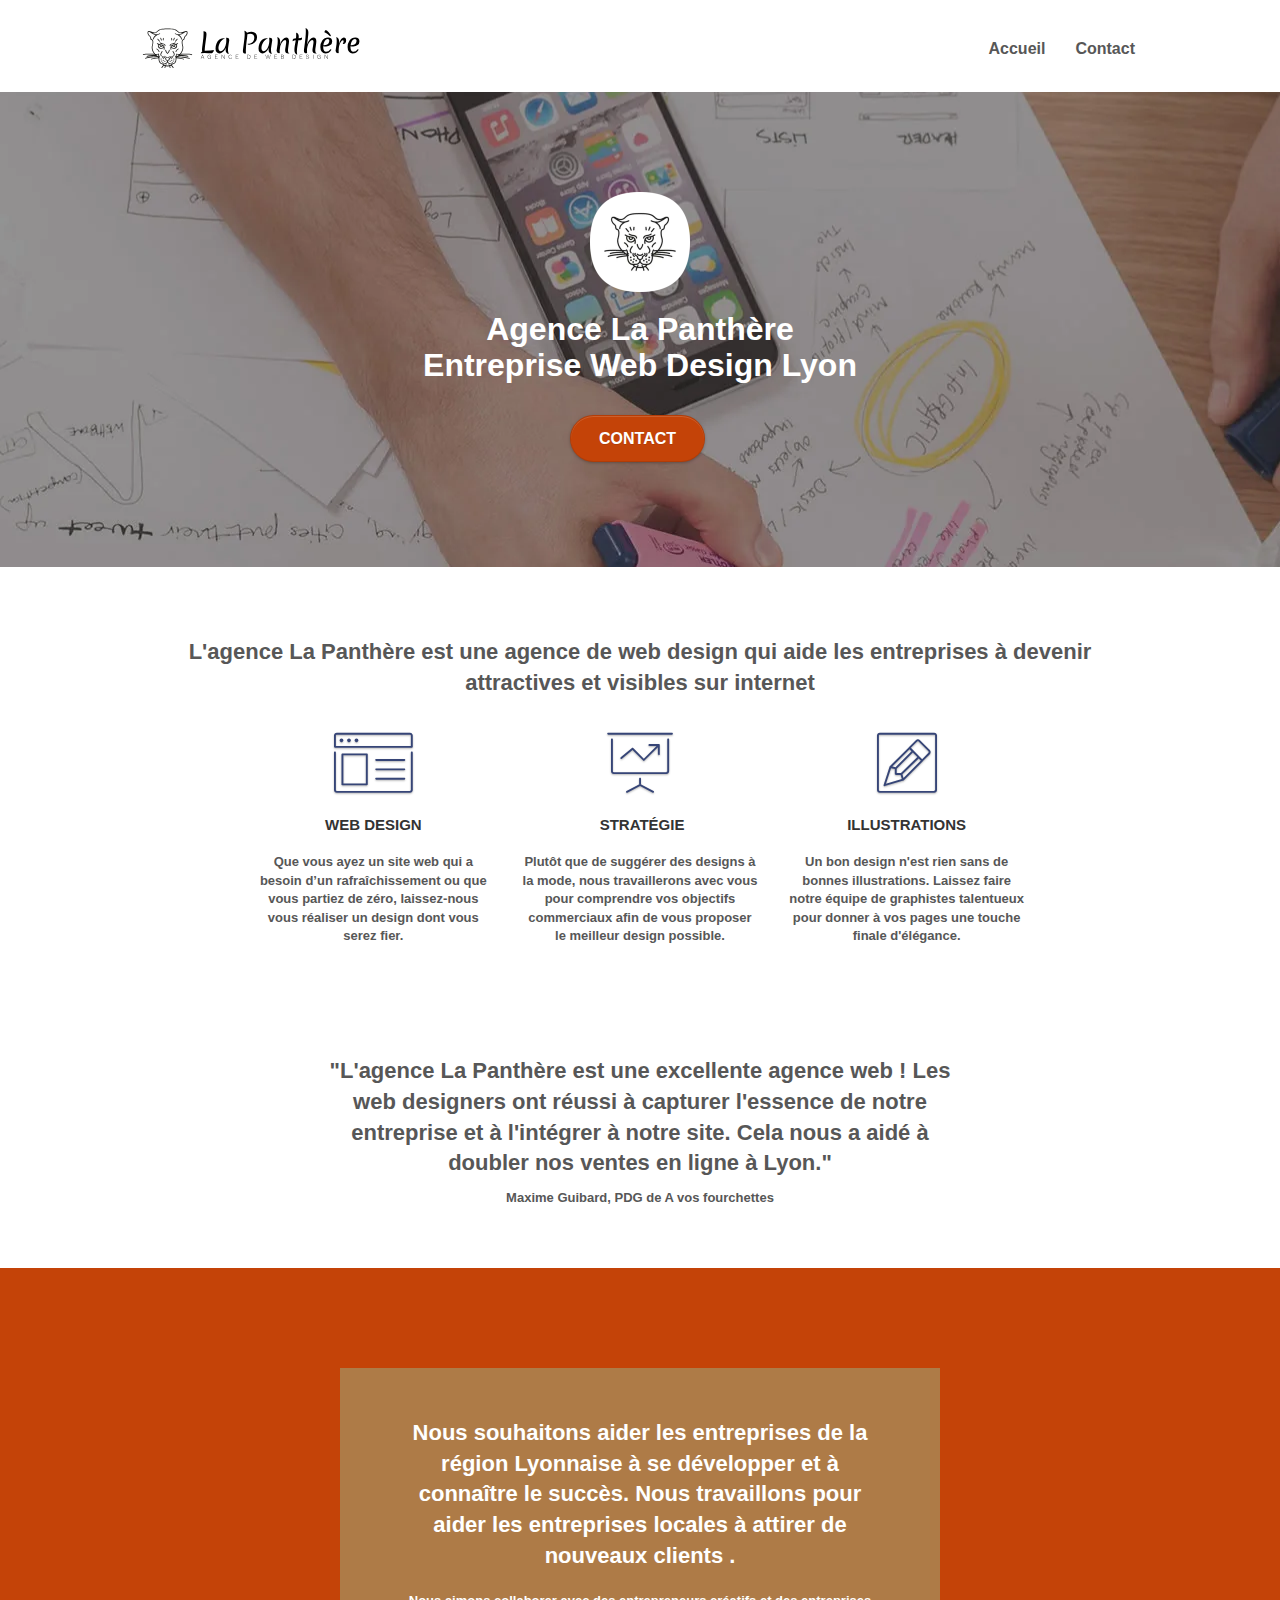
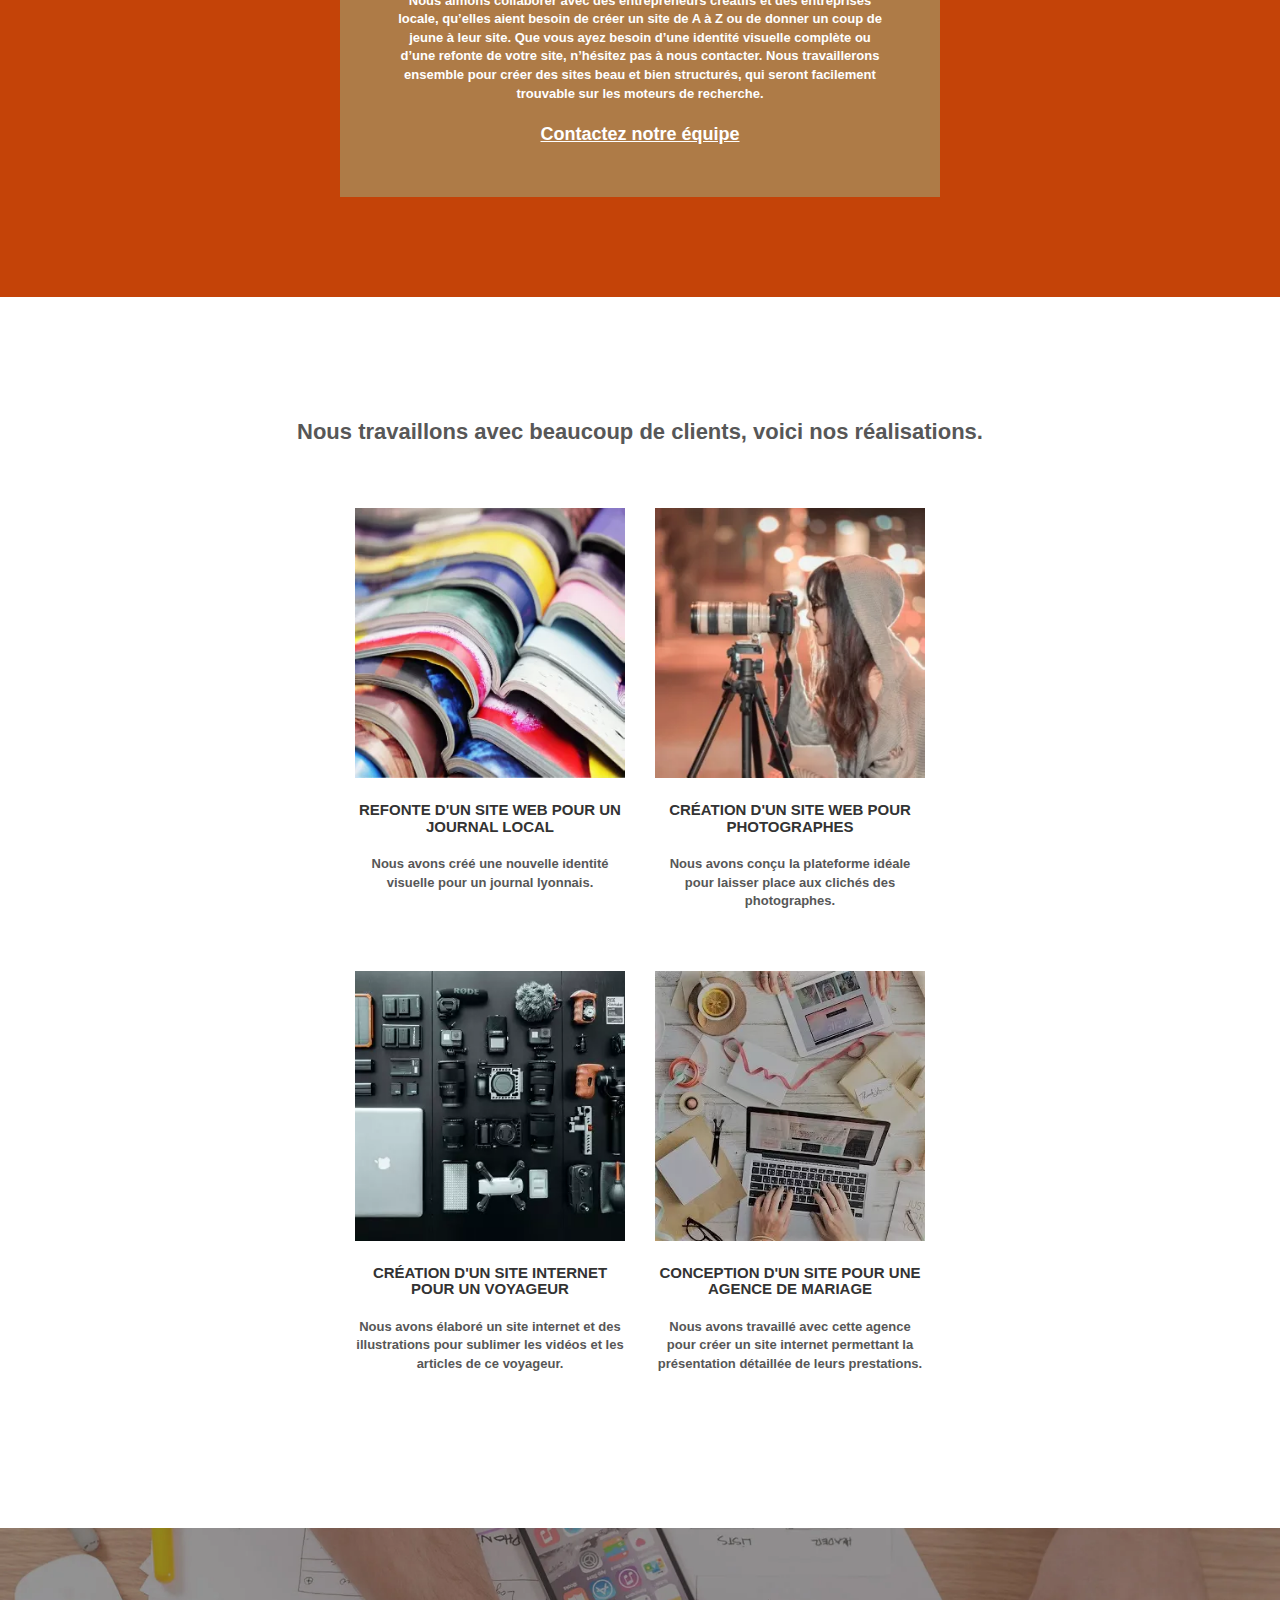
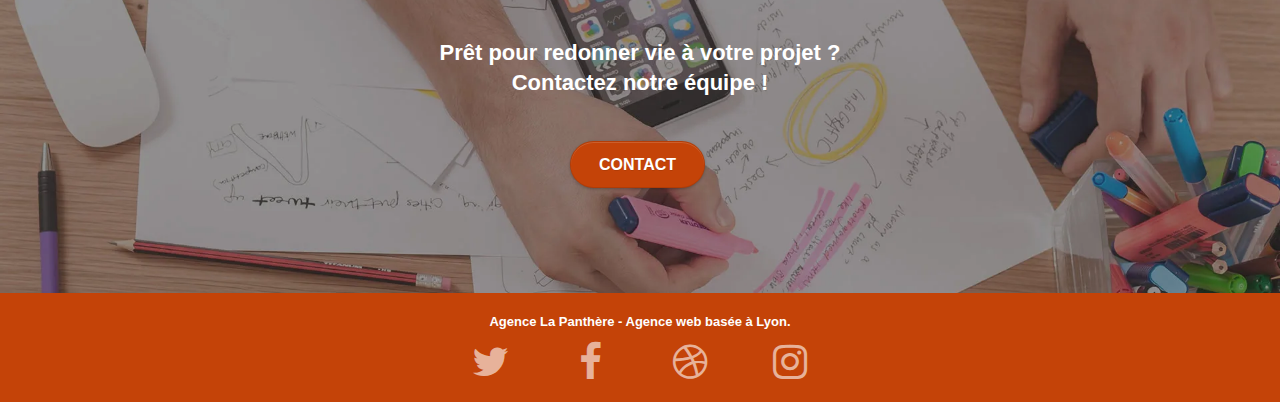
<file: index.html>
<!doctype html>
<html lang="fr">
<head>
    <meta charset="utf-8">
	<meta name="viewport" content="width=device-width, initial-scale=1.0, viewport-fit=cover">
	<title>La Panthère - Entreprise Web design Lyon</title>
	<meta name="description" content="La Panthère est une entreprise spécialisée en Web design à Lyon. Notre agence à Lyon vous accompagne dans vos projets de création ou rafraichissement de sites web. Faites vous accompagner dès maintenant par notre équipe pour votre stratégie de création graphique de site web, 100% optimisé Mobile, responsive + UX + UI..." />	

	<link rel="stylesheet" type="text/css" href="./css/bootstrap.min.css">
	<link rel="stylesheet" type="text/css" href="style.min.css">
	<link rel="stylesheet" type="text/css" href="./css/font-awesome.min.css">
	<link rel="stylesheet" type="text/css" href="./css/et-line.min.css">
	<link rel="shortcut icon" type="image/webp" href="./fav.webp">
	
	<script src="./js/jquery-2.1.0.min.js" defer></script>
	<script src="./js/bootstrap.min.js" defer></script>
	<script src="./js/blocs.min.js" defer></script>
	<script src="./js/jquery.touchSwipe.min.js" defer></script>
	<script src="./js/gmaps.min.js" defer></script>
	<!-- lien google analytics -->	
</head>
<body>

<header>
<!-- bloc-0 -->
<div class="bloc bgc-white l-bloc " id="bloc-0">
	<div class="container bloc-sm">

		<nav class="navbar row">
			<div class="navbar-header">
			
				<a class="navbar-brand" href="index.min.html"><img src="img/agence-la-panthere-monochrome.svg" alt="Entreprise Web Design Lyon Agence La Panthère" height="40" width="220"></a>
				
				<button id="nav-toggle" type="button" class="ui-navbar-toggle navbar-toggle" data-toggle="collapse" data-target=".navbar-1">
					<span class="sr-only">Toggle navigation</span><span class="icon-bar"></span><span class="icon-bar"></span><span class="icon-bar"></span>
				</button>
			</div>
			<div class="collapse navbar-collapse navbar-1 special-dropdown-nav">
				<ul class="site-navigation nav navbar-nav">
					<li>
						<a href="index.min.html">Accueil</a>
					</li>
					<li>
					</li>
					<li>
						<a href="contact.min.html">Contact</a>
					</li>
				</ul>
			</div>
		</nav>
	</div>
</div>
<!-- bloc-0 END -->
</header>

<main>
<!-- bloc-1-presentation -->
<div class="bloc bgc-dark-slate-blue bg-banniere d-bloc bg-t-edge bloc-bg-texture texture-paper b-parallax" id="bloc-1-hero">
	<div class="container bloc-lg">
		<div class="row tight-width-whitespace">
			<div class="col-sm-12">
				<img src="./img/Logo-Agence-La-Panthere.webp" class="center-block image-resize-mode" height="100" width="100" alt="Logo Agence La Panthère Web Design Lyon">
				
				<h1 class="text-center hero-bloc-text tc-white ">
					Agence La Panthère <br>
					Entreprise Web Design Lyon
				</h1>
				<div class="text-center">
					<a href="contact.min.html" class="btn btn-lg btn-clean btn-rd cta-hero btn-atomic-tangerine" id="cta-hero">Contact</a>
				</div>
			</div>
		</div>
	</div>
</div>
<!-- bloc-1-presentation END -->

<!-- bloc-2-services -->
<div class="bloc bgc-white l-bloc" id="bloc-2-services">
	<div class="container bloc-md">
		<div class="row">
			<div class="col-sm-12 text-center">
				<h2>L'agence La Panthère est une agence de web design qui aide les entreprises à devenir attractives et visibles sur internet</h2>
			</div>
		</div>
		<div class="row voffset-lg med-width-whitespace">
			<div class="col-sm-4">
				<div class="text-center">
					<span class="et-icon-browser sm-shadow icon-dark-slate-blue icons icon-lg"></span>
				</div>
				<h3 class="mg-md text-center">
					Web design
				</h3>
				<p class="text-center ">
					Que vous ayez un site web qui a besoin d&rsquo;un rafraîchissement ou que vous partiez de zéro, laissez-nous vous réaliser un design dont vous serez fier.
				</p>
			</div>
			<div class="col-sm-4">
				<div class="text-center">
					<span class="et-icon-presentation sm-shadow icon-dark-slate-blue icons icon-lg"></span>
				</div>
				<h3 class="mg-md text-center">
					&nbsp;Stratégie
				</h3>
				<p class="text-center ">
					Plutôt que de suggérer des designs à la mode, nous travaillerons avec vous pour comprendre vos objectifs commerciaux afin de vous proposer le meilleur design possible.<br>
				</p>
			</div>
			<div class="col-sm-4">
				<div class="text-center">
					<span class="et-icon-edit sm-shadow icon-dark-slate-blue icons icon-lg"></span>
				</div>
				<h3 class="mg-md text-center">
					Illustrations
				</h3>
				<p class="text-center ">
					Un bon design n'est rien sans de bonnes illustrations. Laissez faire notre équipe de graphistes talentueux pour donner à vos pages une touche finale d'élégance.
				</p>
			</div>
		</div>
		<div class="row voffset-lg voffset">
			<div class="col-xs-12 col-md-8 col-md-offset-2 text-center">
				<h2>"L'agence La Panthère est une excellente agence web ! Les web designers ont réussi à capturer l'essence de notre entreprise et à l'intégrer à notre site. Cela nous a aidé à doubler nos ventes en ligne à Lyon."</h2>
				<p>Maxime Guibard, PDG de A vos fourchettes</p>

			</div>
		</div>
	</div>
</div>
<!-- bloc-2-services END -->

<!-- bloc-3-what-i-do -->
<div class="bloc tc-white bgc-atomic-tangerine bg-presentation d-bloc bloc-bg-texture texture-paper b-parallax" id="bloc-3-what-i-do">
	<div class="container bloc-lg">
		<div class="row tight-width-whitespace black-background">
			<div class="col-sm-12">
				<h2 class="mg-md text-center tc-white">
					Nous souhaitons aider les entreprises de la région Lyonnaise à se développer et à connaître le succès. Nous travaillons pour aider les entreprises locales à attirer de nouveaux clients .<br>
				</h2>
				<p class="text-center white">
					Nous aimons collaborer avec des entrepreneurs créatifs et des entreprises locale, qu’elles aient besoin de créer un site de A à Z ou de donner un coup de jeune à leur site. Que vous ayez besoin d’une identité visuelle complète ou d’une refonte de votre site, n’hésitez pas à nous contacter. Nous travaillerons ensemble pour créer des sites beau et bien structurés, qui seront facilement trouvable sur les moteurs de recherche. <br><br><a class="ltc-white bold-link" href="contact.min.html">Contactez notre équipe</a><br>
				</p>
			</div>
		</div>
	</div>
</div>
<!-- bloc-3-what-i-do END -->

<!-- bloc-4-portfolio -->
<div class="bloc bgc-white bg-repeat l-bloc" id="bloc-4-portfolio">
	<div class="container bloc-lg">
		<div class="row">
			<div class="col-sm-12 text-center">
				<h2>Nous travaillons avec beaucoup de clients, voici nos réalisations.</h2>
			</div>
		</div>
		<div class="row tight-width-whitespace portfolio-row">
			<div class="col-sm-6">
				<a href="#" data-lightbox="img\Magazines-superposes.webp" data-gallery-id="gallery-1" data-caption="Refonte d'un site web pour un journal local" data-frame="snapshot-lb"><img src="./img/Magazines-superposes.webp" width="320" height="320" alt="Neuf magazines de couleurs vives superposés les uns sur les autres" class="img-responsive portfolio-thumb responsive-center"></a>
				<h3 class="mg-md text-center">
					Refonte d'un site web pour un journal local
				</h3>
				<p class="text-center">
					Nous avons créé une nouvelle identité visuelle pour un journal lyonnais.
				</p>
			</div>
			<div class="col-sm-6">
				<a href="#" data-lightbox="img\Femme-photographe.webp" data-gallery-id="gallery-1" data-caption="Création d'un site web pour photographes" data-frame="snapshot-lb"><img src="./img/Femme-photographe.webp" width="320" height="320" alt="Femme photographe prenant un cliché" class="img-responsive portfolio-thumb responsive-center"></a>
				<h3 class="mg-md text-center">
					Création d'un site web pour photographes
				</h3>
				<p class="text-center">
					Nous avons conçu la plateforme idéale pour laisser place aux clichés des photographes.
				</p>
			</div>
		</div>
		<div class="row tight-width-whitespace portfolio-row">
			<div class="col-sm-6">
				<a href="#" data-lightbox="img\Materiel-photographie.webp" data-gallery-id="gallery-1" data-caption="Création d'un site internet pour un voyageur" data-frame="snapshot-lb"><img src="./img/Materiel-photographie.webp" alt="Large éventail de matériel de photographie sur une table + Macbook pour montage photo" width="320" height="320" class="img-responsive portfolio-thumb responsive-center"></a>
				<h3 class="mg-md text-center">
					Création d'un site internet pour un voyageur
				</h3>
				<p class="text-center">
					Nous avons élaboré un site internet et des illustrations pour sublimer les vidéos et les articles de ce voyageur.
				</p>
			</div>
			<div class="col-sm-6">
				<a href="#" data-lightbox="img\Webdesign-Macbook.webp" data-gallery-id="gallery-1" data-caption="Conception d'un site pour une agence de mariage" data-frame="snapshot-lb"><img src="./img/Webdesign-Macbook.webp" width="320" height="320" alt="Travail de montage web design sur Macbook et tablette" class="img-responsive portfolio-thumb responsive-center"></a>
				<h3 class="mg-md text-center">
					Conception d'un site pour une agence de mariage
				</h3>
				<p class="text-center">
					Nous avons travaillé avec cette agence pour créer un site internet permettant la présentation détaillée de leurs prestations.
				</p>
			</div>
		</div>
	</div>
</div>
<!-- bloc-4-portfolio END -->

<!-- bloc-5-cta -->
<div class="bloc bgc-dark-slate-blue bg-banniere d-bloc bloc-bg-texture texture-paper" id="bloc-5-cta">
	<div class="container bloc-lg">
		<div class="row">
			<h2 class="mg-md text-center tc-white">
				Prêt pour redonner vie à votre projet ?<br>Contactez notre équipe !
			</h2>
			<div class="col-sm-12 text-center">
				<a href="contact.min.html" class="btn btn-atomic-tangerine btn-clean btn-rd btn-lg cta-hero">Contact</a>
			</div>
		</div>
	</div>
</div>
<!-- bloc-5-cta END -->
</main>

<footer>
	<!-- Footer - bloc-8 -->
	<div class="bloc bgc-atomic-tangerine d-bloc" id="bloc-8">
		<div class="container bloc-sm">
			<div class="row">
				<div class="col-sm-12">
					<p class="text-center white">
						Agence La Panthère - Agence web basée à Lyon.<br>
					</p>
					<div class="row row-no-gutters social">
						<div class="col-sm-3">
							<div class="text-center">
								<a class="social" href="https://www.twitter.com" aria-label="Twitter lien"><span class="fa fa-twitter icon-md"></span></a>
							</div>
						</div>
						<div class="col-sm-3">
							<div class="text-center">
								<a class="social" href="https://www.facebook.com" aria-label="Facebook lien"><span class="fa fa-facebook icon-md"></span></a>
							</div>
						</div>
						<div class="col-sm-3">
							<div class="text-center">
								<a class="social" href="https://www.dribbble.com" aria-label="Dribbble lien"><span class="fa fa-dribbble icon-md"></span></a>
							</div>
						</div>
						<div class="col-sm-3">
							<div class="text-center">
								<a class="social" href="https://www.instagram.com" aria-label="Instagram lien"><span class="fa fa-instagram icon-md"></span></a>
							</div>
						</div>
					</div>
				</div>
			</div>
		</div>
	</div>
	<!-- Footer - bloc-8 END -->
</footer>

</body>
</html>
</file>
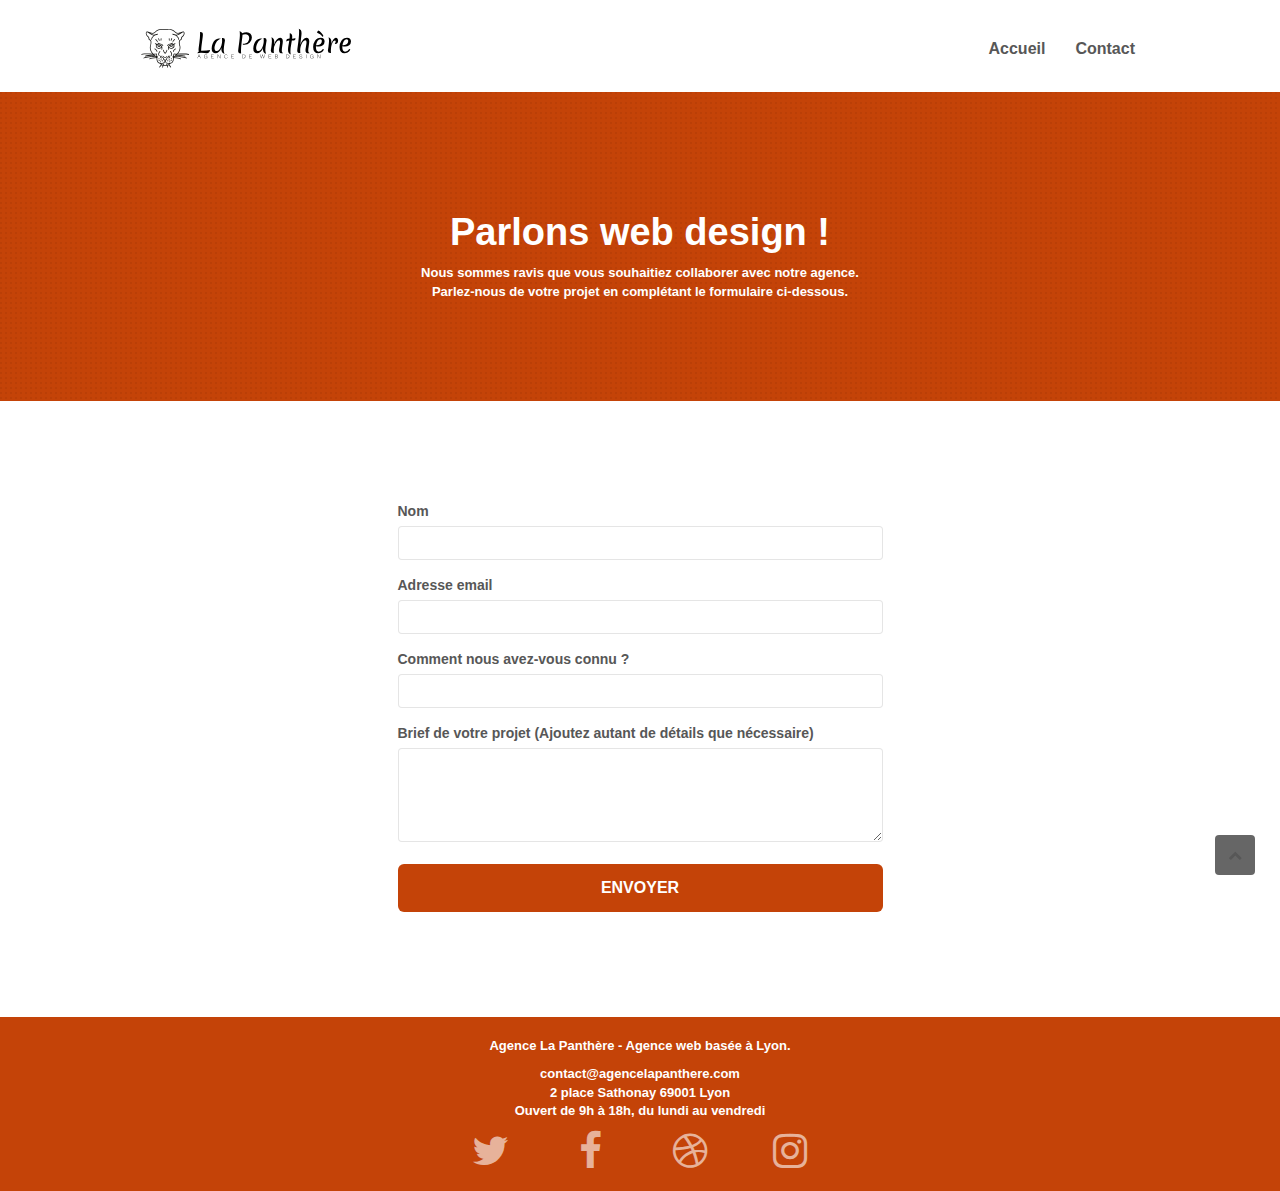
<file: contact.html>
<!doctype html>
<html lang="fr">
	<head>
		<meta charset="utf-8">
		<meta name="viewport" content="width=device-width, initial-scale=1.0, viewport-fit=cover">
		<title>La Panthère - Entreprise Web design Lyon</title>
		<meta name="description" content="La Panthère est une entreprise spécialisée en Web design à Lyon. Notre agence à Lyon vous accompagne dans vos projets de création ou rafraichissement de sites web. Faites vous accompagner dès maintenant par notre équipe pour votre stratégie de création graphique de site web, 100% optimisé Mobile, responsive + UX + UI..." />	
	
		<link rel="stylesheet" type="text/css" href="./css/bootstrap.min.css">
		<link rel="stylesheet" type="text/css" href="style.min.css">
		<link rel="stylesheet" type="text/css" href="./css/font-awesome.min.css">
		<link rel="stylesheet" type="text/css" href="./css/et-line.min.css">
		<link rel="shortcut icon" type="image/webp" href="./fav.webp">
		
		<script src="./js/jquery-2.1.0.min.js" defer></script>
		<script src="./js/bootstrap.min.js" defer></script>
		<script src="./js/blocs.min.js" defer></script>
		<script src="./js/jquery.touchSwipe.min.js" defer></script>
		<script src="./js/gmaps.min.js" defer></script>
		<!-- lien google analytics -->	
	</head>
<body>
<header>

<!-- bloc-0 -->
<div class="bloc bgc-white l-bloc " id="bloc-0">
	<div class="container bloc-sm">
		<nav class="navbar row">
			<div class="navbar-header">
				<a class="navbar-brand" href="index.min.html"><img src="img/agence-la-panthere-monochrome.svg" alt="Agence Web design La Panthère Lyon Logo" height="40" width="210" /></a>
				<button id="nav-toggle" type="button" class="ui-navbar-toggle navbar-toggle" data-toggle="collapse" data-target=".navbar-1">
					<span class="sr-only">Toggle navigation</span><span class="icon-bar"></span><span class="icon-bar"></span><span class="icon-bar"></span>
				</button>
			</div>
			<div class="collapse navbar-collapse navbar-1 special-dropdown-nav">
				<ul class="site-navigation nav navbar-nav">
					<li>
						<a href="index.min.html">Accueil</a>
					</li>
					<li>
					</li>
					<li>
						<a href="contact.min.html">Contact</a>
					</li>
				</ul>
			</div>
		</nav>
	</div>
</div>
<!-- bloc-0 END -->
</header>

<main>
<!-- bloc-6 -->
<div class="bloc bg-dots-bg bg-repeat bgc-atomic-tangerine d-bloc bloc-bg-texture texture-paper" id="bloc-6">
	<div class="container bloc-lg">
		<div class="row">
			<div class="col-sm-12">
				<h1 class="text-center hero-bloc-text tc-white">
					Parlons web design !
				</h1>
				<p class="text-center mg-lg tc-white tight-width-whitespace">
					Nous sommes ravis que vous souhaitiez collaborer avec notre agence.<br>
					Parlez-nous de votre projet en complétant le formulaire ci-dessous.
				</p>
			</div>
		</div>
	</div>
</div>
<!-- bloc-6 END -->

<!-- bloc-7 -->
<div class="bloc bgc-white l-bloc" id="bloc-7">
	<div class="container bloc-lg">
		<div class="row form-contact">
			<div class="col-sm-6">
				<form id="form_1">
					<div class="form-group">
						<label for="name">Nom</label>
						<input id="name" class="form-control" type="text" required>
					</div>
					<div class="form-group">
						<label for="email">Adresse email</label>
						<input id="email" class="form-control" type="email" required>
					</div>
					<div class="form-group">
						<label for="input_504">Comment nous avez-vous connu ?</label>
						<input id="input_504" class="form-control" type="text" required>
					</div>
					<div class="form-group">
						<label for="message">Brief de votre projet (Ajoutez autant de détails que nécessaire)<br>
						</label><textarea id="message" class="form-control" rows="4" cols="50" required></textarea>
					</div> 
					<button class="bloc-button btn btn-lg btn-block cta-hero btn-atomic-tangerine" type="submit">
						Envoyer
					</button>
				</form>
			</div>
			
		</div>
	</div>
</div>
<!-- bloc-7 END -->

<!-- ScrollToTop Button -->
<a class="bloc-button btn btn-d scrollToTop" onclick="scrollToTarget('1')"><span class="fa fa-chevron-up"></span></a>
<!-- ScrollToTop Button END-->
</main>

<footer>
	<!-- Footer - bloc-8 -->
	<div class="bloc bgc-atomic-tangerine d-bloc" id="bloc-8">
		<div class="container bloc-sm">
			<div class="row">
				<div class="col-sm-12">
					<p class="text-center white">
						Agence La Panthère - Agence web basée à Lyon.<br>
					</p>

					<p class="text-center white"> 
						contact@agencelapanthere.com<br>2 place Sathonay 69001 Lyon<br>Ouvert de 9h à 18h, du lundi au vendredi<br>
					</p>
					
					<div class="row row-no-gutters social">
						<div class="col-sm-3">
							<div class="text-center">
								<a class="social" href="https://www.twitter.com" aria-label="Twitter lien"><span class="fa fa-twitter icon-md"></span></a>
							</div>
						</div>
						<div class="col-sm-3">
							<div class="text-center">
								<a class="social" href="https://www.facebook.com" aria-label="Facebook lien"><span class="fa fa-facebook icon-md"></span></a>
							</div>
						</div>
						<div class="col-sm-3">
							<div class="text-center">
								<a class="social" href="https://www.dribbble.com" aria-label="Dribbble lien"><span class="fa fa-dribbble icon-md"></span></a>
							</div>
						</div>
						<div class="col-sm-3">
							<div class="text-center">
								<a class="social" href="https://www.instagram.com" aria-label="Instagram lien"><span class="fa fa-instagram icon-md"></span></a>
							</div>
						</div>
					</div>
				</div>
			</div>
		</div>
	</div>
	<!-- Footer - bloc-8 END -->
</footer>  

</body>
</html>
</file>
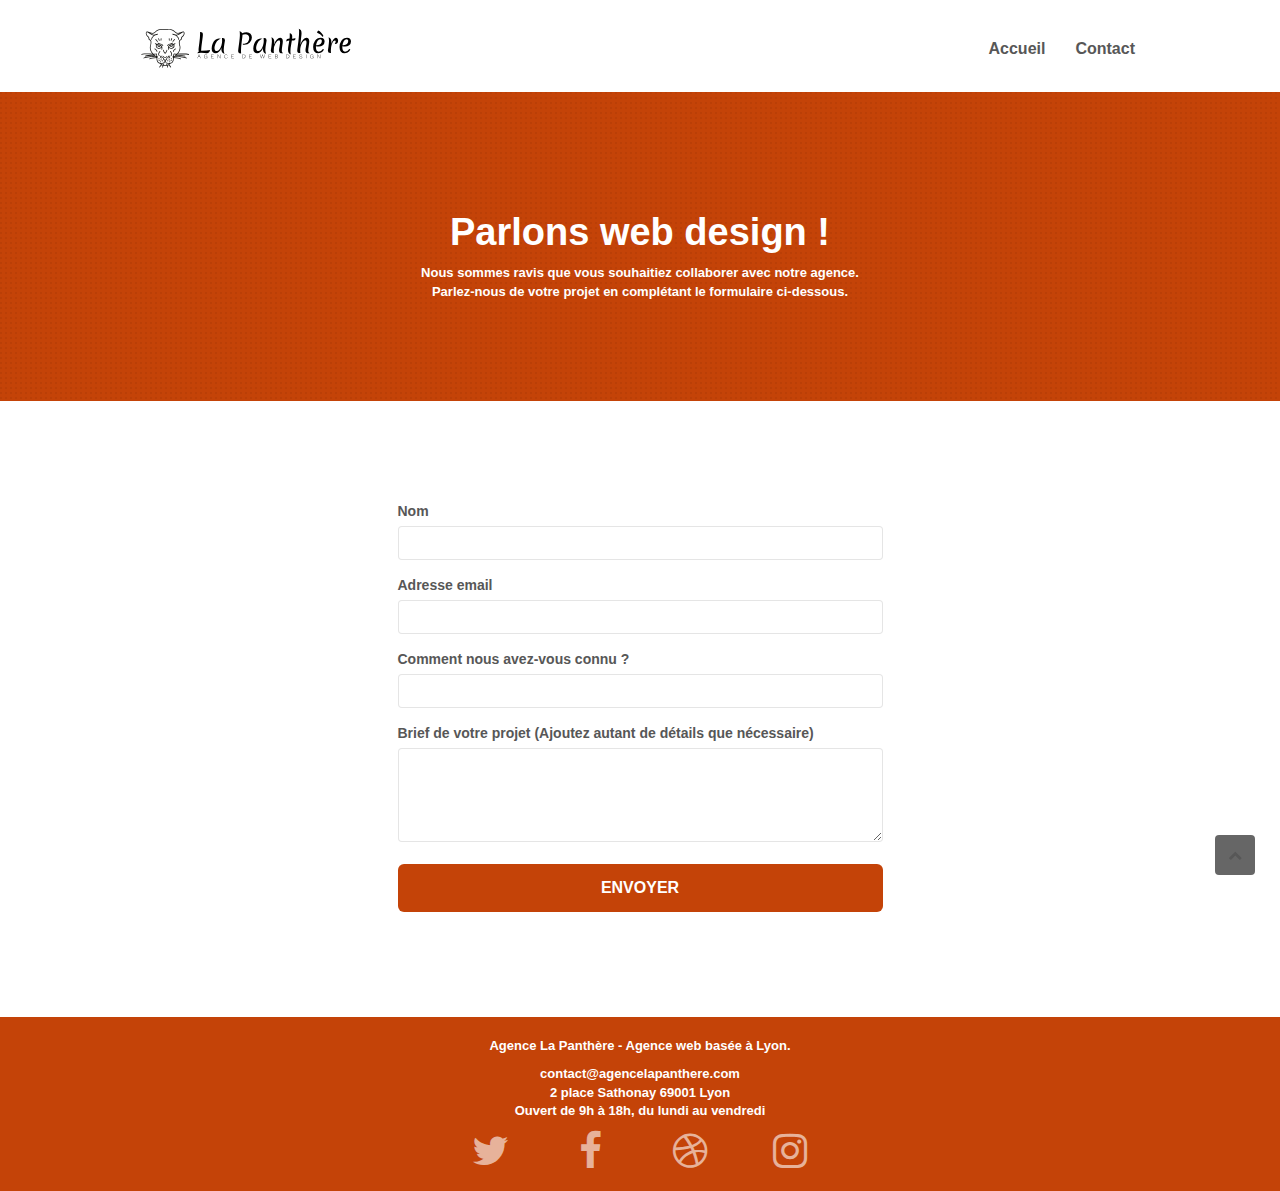
<file: contact.min.html>
<!doctype html><html lang="fr"><head><meta charset="utf-8"><meta name="viewport" content="width=device-width,initial-scale=1,viewport-fit=cover"><title>La Panthère - Entreprise Web design Lyon</title><meta name="description" content="La Panthère est une entreprise spécialisée en Web design à Lyon. Notre agence à Lyon vous accompagne dans vos projets de création ou rafraichissement de sites web. Faites vous accompagner dès maintenant par notre équipe pour votre stratégie de création graphique de site web, 100% optimisé Mobile, responsive + UX + UI..."><link rel="stylesheet" type="text/css" href="./css/bootstrap.min.css"><link rel="stylesheet" type="text/css" href="style.min.css"><link rel="stylesheet" type="text/css" href="./css/font-awesome.min.css"><link rel="stylesheet" type="text/css" href="./css/et-line.min.css"><link rel="shortcut icon" type="image/webp" href="./fav.webp"><script src="./js/jquery-2.1.0.min.js" defer></script><script src="./js/bootstrap.min.js" defer></script><script src="./js/blocs.min.js" defer></script><script src="./js/jquery.touchSwipe.min.js" defer></script><script src="./js/gmaps.min.js" defer></script><!-- lien google analytics --></head><body><header><!-- bloc-0 --><div class="bloc bgc-white l-bloc" id="bloc-0"><div class="container bloc-sm"><nav class="navbar row"><div class="navbar-header"><a class="navbar-brand" href="index.min.html"><img src="img/agence-la-panthere-monochrome.svg" alt="Agence Web design La Panthère Lyon Logo" height="40" width="210"></a><button id="nav-toggle" type="button" class="ui-navbar-toggle navbar-toggle" data-toggle="collapse" data-target=".navbar-1"><span class="sr-only">Toggle navigation</span><span class="icon-bar"></span><span class="icon-bar"></span><span class="icon-bar"></span></button></div><div class="collapse navbar-collapse navbar-1 special-dropdown-nav"><ul class="site-navigation nav navbar-nav"><li><a href="index.min.html">Accueil</a></li><li></li><li><a href="contact.min.html">Contact</a></li></ul></div></nav></div></div><!-- bloc-0 END --></header><main><!-- bloc-6 --><div class="bloc bg-dots-bg bg-repeat bgc-atomic-tangerine d-bloc bloc-bg-texture texture-paper" id="bloc-6"><div class="container bloc-lg"><div class="row"><div class="col-sm-12"><h1 class="text-center hero-bloc-text tc-white">Parlons web design !</h1><p class="text-center mg-lg tc-white tight-width-whitespace">Nous sommes ravis que vous souhaitiez collaborer avec notre agence.<br>Parlez-nous de votre projet en complétant le formulaire ci-dessous.</p></div></div></div></div><!-- bloc-6 END --><!-- bloc-7 --><div class="bloc bgc-white l-bloc" id="bloc-7"><div class="container bloc-lg"><div class="row form-contact"><div class="col-sm-6"><form id="form_1"><div class="form-group"><label for="name">Nom</label> <input id="name" class="form-control" type="text" required></div><div class="form-group"><label for="email">Adresse email</label> <input id="email" class="form-control" type="email" required></div><div class="form-group"><label for="input_504">Comment nous avez-vous connu ?</label> <input id="input_504" class="form-control" type="text" required></div><div class="form-group"><label for="message">Brief de votre projet (Ajoutez autant de détails que nécessaire)<br></label><textarea id="message" class="form-control" rows="4" cols="50" required></textarea></div><button class="bloc-button btn btn-lg btn-block cta-hero btn-atomic-tangerine" type="submit">Envoyer</button></form></div></div></div></div><!-- bloc-7 END --><!-- ScrollToTop Button --> <a class="bloc-button btn btn-d scrollToTop" onclick="scrollToTarget(&#34;1&#34;)"><span class="fa fa-chevron-up"></span></a><!-- ScrollToTop Button END--></main><footer><!-- Footer - bloc-8 --><div class="bloc bgc-atomic-tangerine d-bloc" id="bloc-8"><div class="container bloc-sm"><div class="row"><div class="col-sm-12"><p class="text-center white">Agence La Panthère - Agence web basée à Lyon.<br></p><p class="text-center white">contact@agencelapanthere.com<br>2 place Sathonay 69001 Lyon<br>Ouvert de 9h à 18h, du lundi au vendredi<br></p><div class="row row-no-gutters social"><div class="col-sm-3"><div class="text-center"><a class="social" href="https://www.twitter.com" aria-label="Twitter lien"><span class="fa fa-twitter icon-md"></span></a></div></div><div class="col-sm-3"><div class="text-center"><a class="social" href="https://www.facebook.com" aria-label="Facebook lien"><span class="fa fa-facebook icon-md"></span></a></div></div><div class="col-sm-3"><div class="text-center"><a class="social" href="https://www.dribbble.com" aria-label="Dribbble lien"><span class="fa fa-dribbble icon-md"></span></a></div></div><div class="col-sm-3"><div class="text-center"><a class="social" href="https://www.instagram.com" aria-label="Instagram lien"><span class="fa fa-instagram icon-md"></span></a></div></div></div></div></div></div></div><!-- Footer - bloc-8 END --></footer></body></html>
</file>
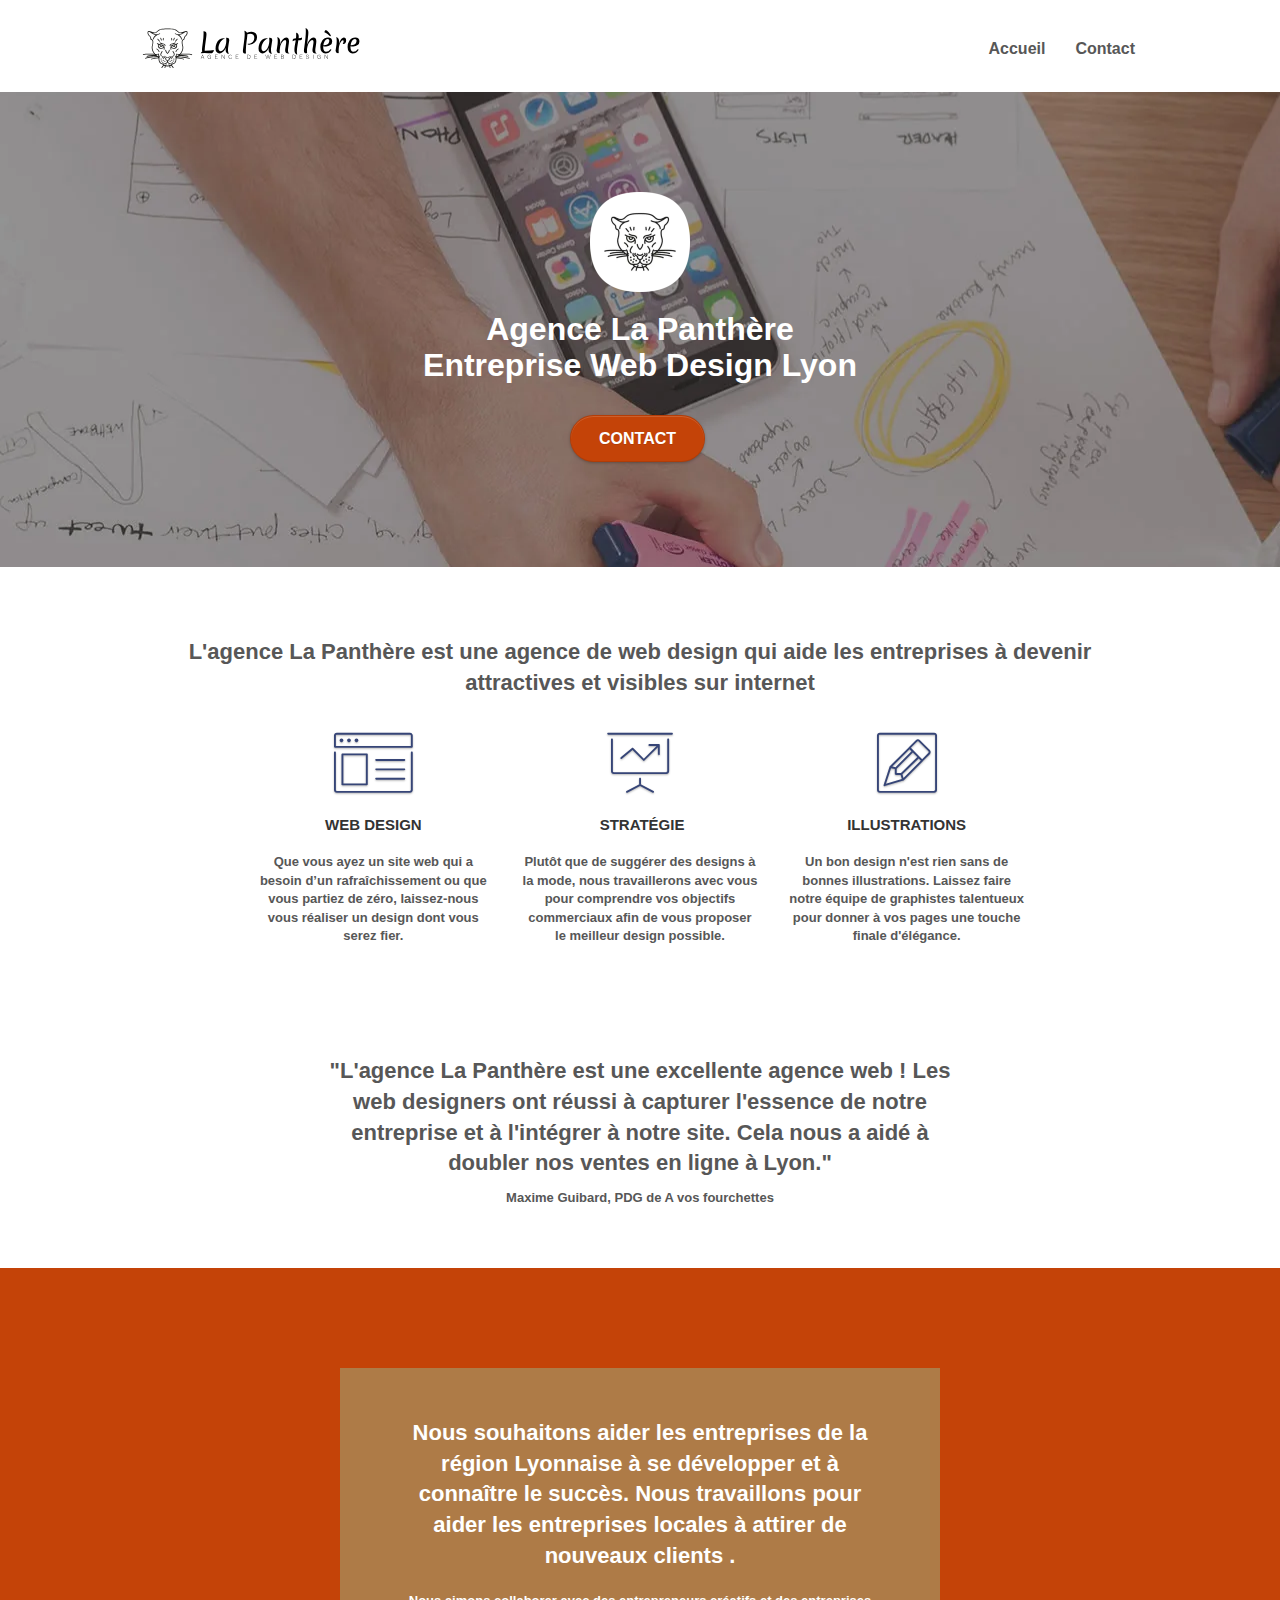
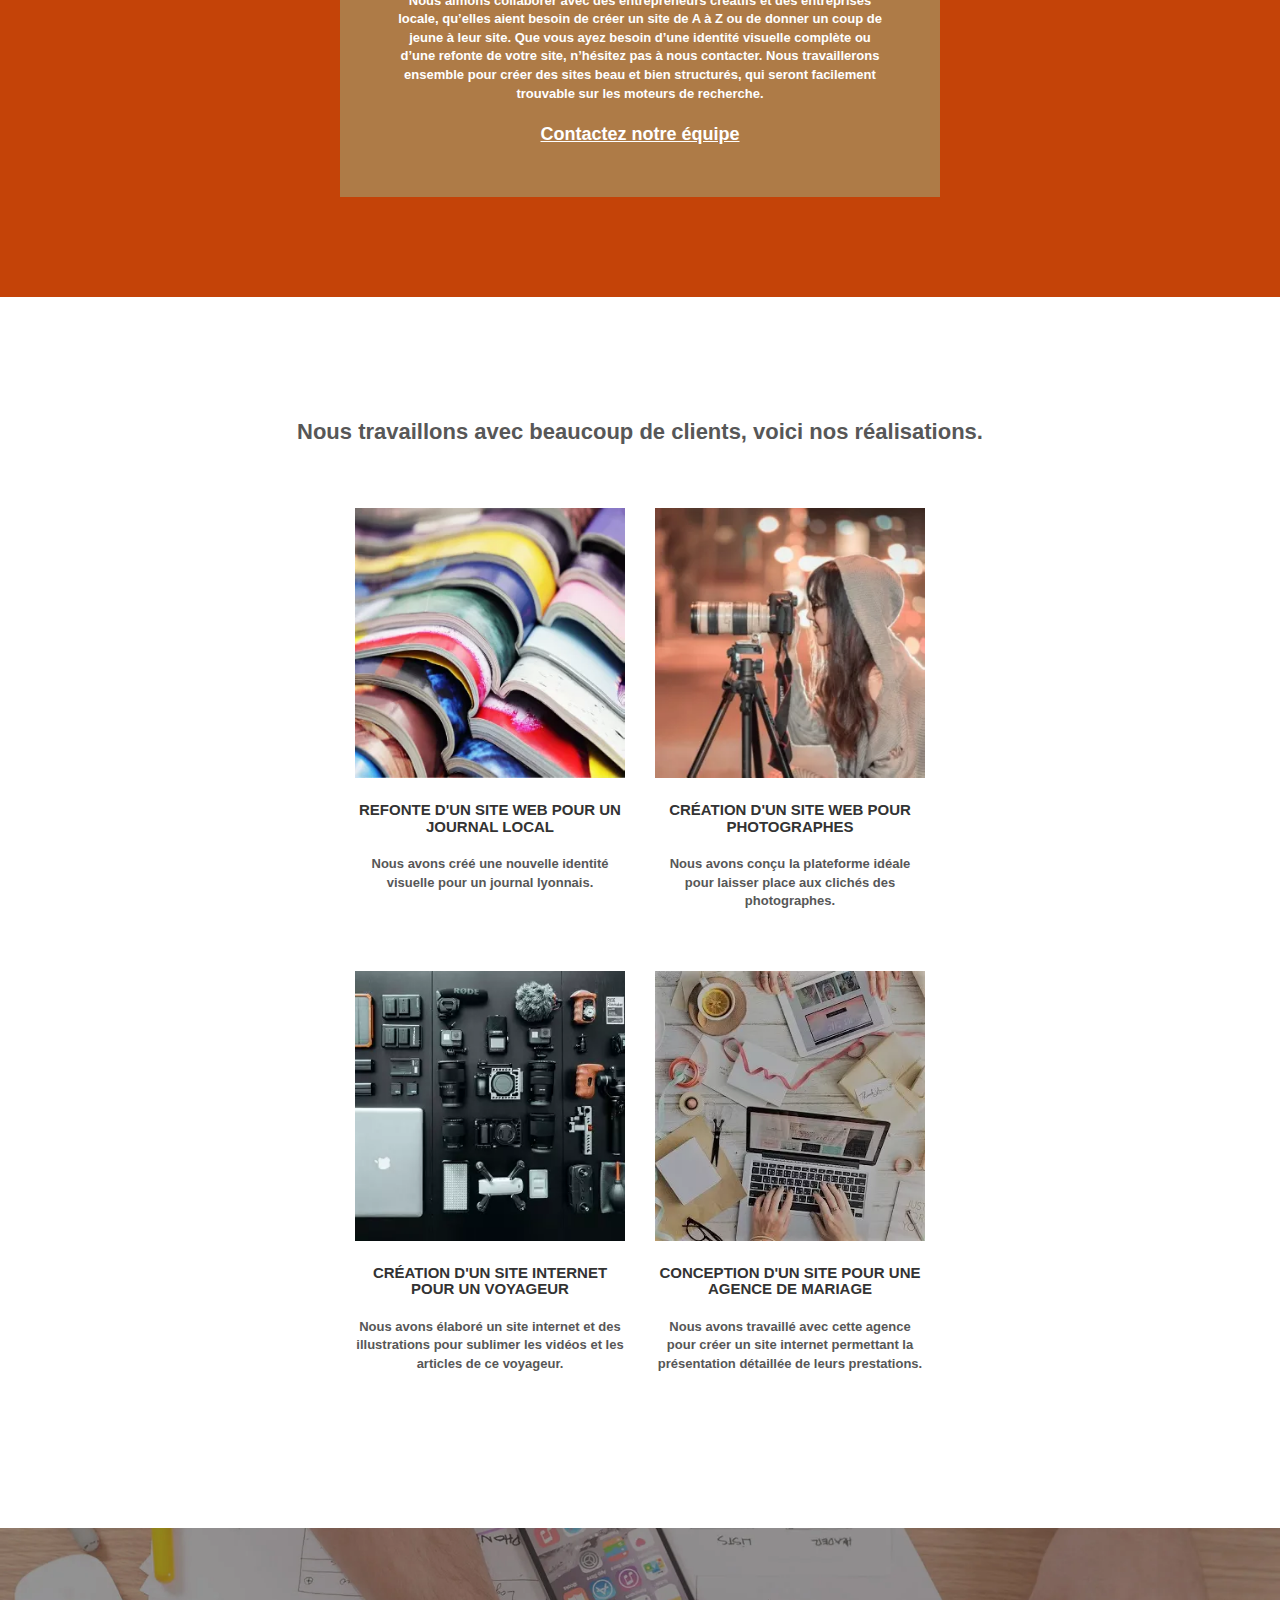
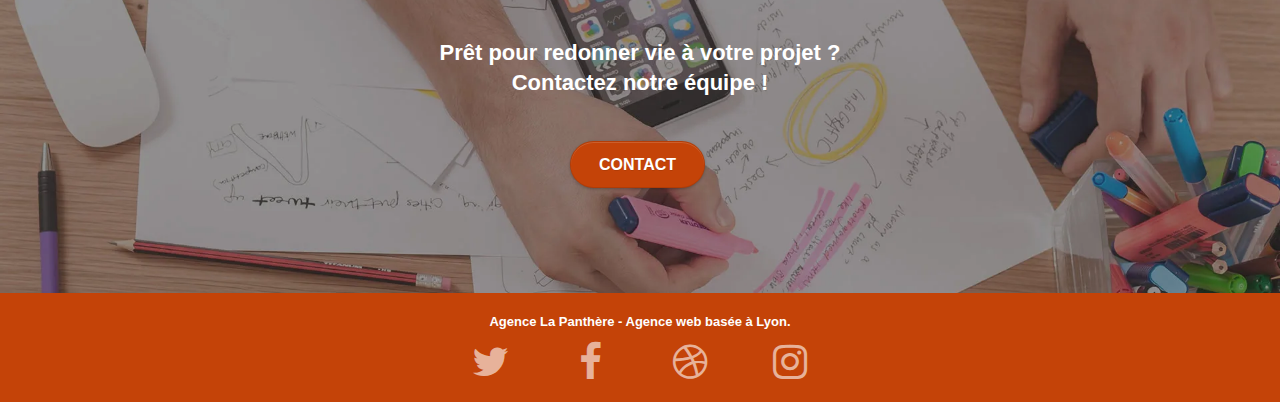
<file: index.min.html>
<!doctype html><html lang="fr"><head><meta charset="utf-8"><meta name="viewport" content="width=device-width,initial-scale=1,viewport-fit=cover"><title>La Panthère - Entreprise Web design Lyon</title><meta name="description" content="La Panthère est une entreprise spécialisée en Web design à Lyon. Notre agence à Lyon vous accompagne dans vos projets de création ou rafraichissement de sites web. Faites vous accompagner dès maintenant par notre équipe pour votre stratégie de création graphique de site web, 100% optimisé Mobile, responsive + UX + UI..."><link rel="stylesheet" type="text/css" href="./css/bootstrap.min.css"><link rel="stylesheet" type="text/css" href="style.min.css"><link rel="stylesheet" type="text/css" href="./css/font-awesome.min.css"><link rel="stylesheet" type="text/css" href="./css/et-line.min.css"><link rel="shortcut icon" type="image/webp" href="./fav.webp"><script src="./js/jquery-2.1.0.min.js" defer></script><script src="./js/bootstrap.min.js" defer></script><script src="./js/blocs.min.js" defer></script><script src="./js/jquery.touchSwipe.min.js" defer></script><script src="./js/gmaps.min.js" defer></script><!-- lien google analytics --></head><body><header><!-- bloc-0 --><div class="bloc bgc-white l-bloc" id="bloc-0"><div class="container bloc-sm"><nav class="navbar row"><div class="navbar-header"><a class="navbar-brand" href="index.min.html"><img src="img/agence-la-panthere-monochrome.svg" alt="Entreprise Web Design Lyon Agence La Panthère" height="40" width="220"></a><button id="nav-toggle" type="button" class="ui-navbar-toggle navbar-toggle" data-toggle="collapse" data-target=".navbar-1"><span class="sr-only">Toggle navigation</span><span class="icon-bar"></span><span class="icon-bar"></span><span class="icon-bar"></span></button></div><div class="collapse navbar-collapse navbar-1 special-dropdown-nav"><ul class="site-navigation nav navbar-nav"><li><a href="index.min.html">Accueil</a></li><li></li><li><a href="contact.min.html">Contact</a></li></ul></div></nav></div></div><!-- bloc-0 END --></header><main><!-- bloc-1-presentation --><div class="bloc bgc-dark-slate-blue bg-banniere d-bloc bg-t-edge bloc-bg-texture texture-paper b-parallax" id="bloc-1-hero"><div class="container bloc-lg"><div class="row tight-width-whitespace"><div class="col-sm-12"><img src="./img/Logo-Agence-La-Panthere.webp" class="center-block image-resize-mode" height="100" width="100" alt="Logo Agence La Panthère Web Design Lyon"><h1 class="text-center hero-bloc-text tc-white">Agence La Panthère<br>Entreprise Web Design Lyon</h1><div class="text-center"><a href="contact.min.html" class="btn btn-lg btn-clean btn-rd cta-hero btn-atomic-tangerine" id="cta-hero">Contact</a></div></div></div></div></div><!-- bloc-1-presentation END --><!-- bloc-2-services --><div class="bloc bgc-white l-bloc" id="bloc-2-services"><div class="container bloc-md"><div class="row"><div class="col-sm-12 text-center"><h2>L'agence La Panthère est une agence de web design qui aide les entreprises à devenir attractives et visibles sur internet</h2></div></div><div class="row voffset-lg med-width-whitespace"><div class="col-sm-4"><div class="text-center"><span class="et-icon-browser sm-shadow icon-dark-slate-blue icons icon-lg"></span></div><h3 class="mg-md text-center">Web design</h3><p class="text-center">Que vous ayez un site web qui a besoin d&rsquo;un rafraîchissement ou que vous partiez de zéro, laissez-nous vous réaliser un design dont vous serez fier.</p></div><div class="col-sm-4"><div class="text-center"><span class="et-icon-presentation sm-shadow icon-dark-slate-blue icons icon-lg"></span></div><h3 class="mg-md text-center">&nbsp;Stratégie</h3><p class="text-center">Plutôt que de suggérer des designs à la mode, nous travaillerons avec vous pour comprendre vos objectifs commerciaux afin de vous proposer le meilleur design possible.<br></p></div><div class="col-sm-4"><div class="text-center"><span class="et-icon-edit sm-shadow icon-dark-slate-blue icons icon-lg"></span></div><h3 class="mg-md text-center">Illustrations</h3><p class="text-center">Un bon design n'est rien sans de bonnes illustrations. Laissez faire notre équipe de graphistes talentueux pour donner à vos pages une touche finale d'élégance.</p></div></div><div class="row voffset-lg voffset"><div class="col-xs-12 col-md-8 col-md-offset-2 text-center"><h2>"L'agence La Panthère est une excellente agence web ! Les web designers ont réussi à capturer l'essence de notre entreprise et à l'intégrer à notre site. Cela nous a aidé à doubler nos ventes en ligne à Lyon."</h2><p>Maxime Guibard, PDG de A vos fourchettes</p></div></div></div></div><!-- bloc-2-services END --><!-- bloc-3-what-i-do --><div class="bloc tc-white bgc-atomic-tangerine bg-presentation d-bloc bloc-bg-texture texture-paper b-parallax" id="bloc-3-what-i-do"><div class="container bloc-lg"><div class="row tight-width-whitespace black-background"><div class="col-sm-12"><h2 class="mg-md text-center tc-white">Nous souhaitons aider les entreprises de la région Lyonnaise à se développer et à connaître le succès. Nous travaillons pour aider les entreprises locales à attirer de nouveaux clients .<br></h2><p class="text-center white">Nous aimons collaborer avec des entrepreneurs créatifs et des entreprises locale, qu’elles aient besoin de créer un site de A à Z ou de donner un coup de jeune à leur site. Que vous ayez besoin d’une identité visuelle complète ou d’une refonte de votre site, n’hésitez pas à nous contacter. Nous travaillerons ensemble pour créer des sites beau et bien structurés, qui seront facilement trouvable sur les moteurs de recherche.<br><br><a class="ltc-white bold-link" href="contact.min.html">Contactez notre équipe</a><br></p></div></div></div></div><!-- bloc-3-what-i-do END --><!-- bloc-4-portfolio --><div class="bloc bgc-white bg-repeat l-bloc" id="bloc-4-portfolio"><div class="container bloc-lg"><div class="row"><div class="col-sm-12 text-center"><h2>Nous travaillons avec beaucoup de clients, voici nos réalisations.</h2></div></div><div class="row tight-width-whitespace portfolio-row"><div class="col-sm-6"><a href="#" data-lightbox="img\Magazines-superposes.webp" data-gallery-id="gallery-1" data-caption="Refonte d'un site web pour un journal local" data-frame="snapshot-lb"><img src="./img/Magazines-superposes.webp" width="320" height="320" alt="Neuf magazines de couleurs vives superposés les uns sur les autres" class="img-responsive portfolio-thumb responsive-center"></a><h3 class="mg-md text-center">Refonte d'un site web pour un journal local</h3><p class="text-center">Nous avons créé une nouvelle identité visuelle pour un journal lyonnais.</p></div><div class="col-sm-6"><a href="#" data-lightbox="img\Femme-photographe.webp" data-gallery-id="gallery-1" data-caption="Création d'un site web pour photographes" data-frame="snapshot-lb"><img src="./img/Femme-photographe.webp" width="320" height="320" alt="Femme photographe prenant un cliché" class="img-responsive portfolio-thumb responsive-center"></a><h3 class="mg-md text-center">Création d'un site web pour photographes</h3><p class="text-center">Nous avons conçu la plateforme idéale pour laisser place aux clichés des photographes.</p></div></div><div class="row tight-width-whitespace portfolio-row"><div class="col-sm-6"><a href="#" data-lightbox="img\Materiel-photographie.webp" data-gallery-id="gallery-1" data-caption="Création d'un site internet pour un voyageur" data-frame="snapshot-lb"><img src="./img/Materiel-photographie.webp" alt="Large éventail de matériel de photographie sur une table + Macbook pour montage photo" width="320" height="320" class="img-responsive portfolio-thumb responsive-center"></a><h3 class="mg-md text-center">Création d'un site internet pour un voyageur</h3><p class="text-center">Nous avons élaboré un site internet et des illustrations pour sublimer les vidéos et les articles de ce voyageur.</p></div><div class="col-sm-6"><a href="#" data-lightbox="img\Webdesign-Macbook.webp" data-gallery-id="gallery-1" data-caption="Conception d'un site pour une agence de mariage" data-frame="snapshot-lb"><img src="./img/Webdesign-Macbook.webp" width="320" height="320" alt="Travail de montage web design sur Macbook et tablette" class="img-responsive portfolio-thumb responsive-center"></a><h3 class="mg-md text-center">Conception d'un site pour une agence de mariage</h3><p class="text-center">Nous avons travaillé avec cette agence pour créer un site internet permettant la présentation détaillée de leurs prestations.</p></div></div></div></div><!-- bloc-4-portfolio END --><!-- bloc-5-cta --><div class="bloc bgc-dark-slate-blue bg-banniere d-bloc bloc-bg-texture texture-paper" id="bloc-5-cta"><div class="container bloc-lg"><div class="row"><h2 class="mg-md text-center tc-white">Prêt pour redonner vie à votre projet ?<br>Contactez notre équipe !</h2><div class="col-sm-12 text-center"><a href="contact.min.html" class="btn btn-atomic-tangerine btn-clean btn-rd btn-lg cta-hero">Contact</a></div></div></div></div><!-- bloc-5-cta END --></main><footer><!-- Footer - bloc-8 --><div class="bloc bgc-atomic-tangerine d-bloc" id="bloc-8"><div class="container bloc-sm"><div class="row"><div class="col-sm-12"><p class="text-center white">Agence La Panthère - Agence web basée à Lyon.<br></p><div class="row row-no-gutters social"><div class="col-sm-3"><div class="text-center"><a class="social" href="https://www.twitter.com" aria-label="Twitter lien"><span class="fa fa-twitter icon-md"></span></a></div></div><div class="col-sm-3"><div class="text-center"><a class="social" href="https://www.facebook.com" aria-label="Facebook lien"><span class="fa fa-facebook icon-md"></span></a></div></div><div class="col-sm-3"><div class="text-center"><a class="social" href="https://www.dribbble.com" aria-label="Dribbble lien"><span class="fa fa-dribbble icon-md"></span></a></div></div><div class="col-sm-3"><div class="text-center"><a class="social" href="https://www.instagram.com" aria-label="Instagram lien"><span class="fa fa-instagram icon-md"></span></a></div></div></div></div></div></div></div><!-- Footer - bloc-8 END --></footer></body></html>
</file>
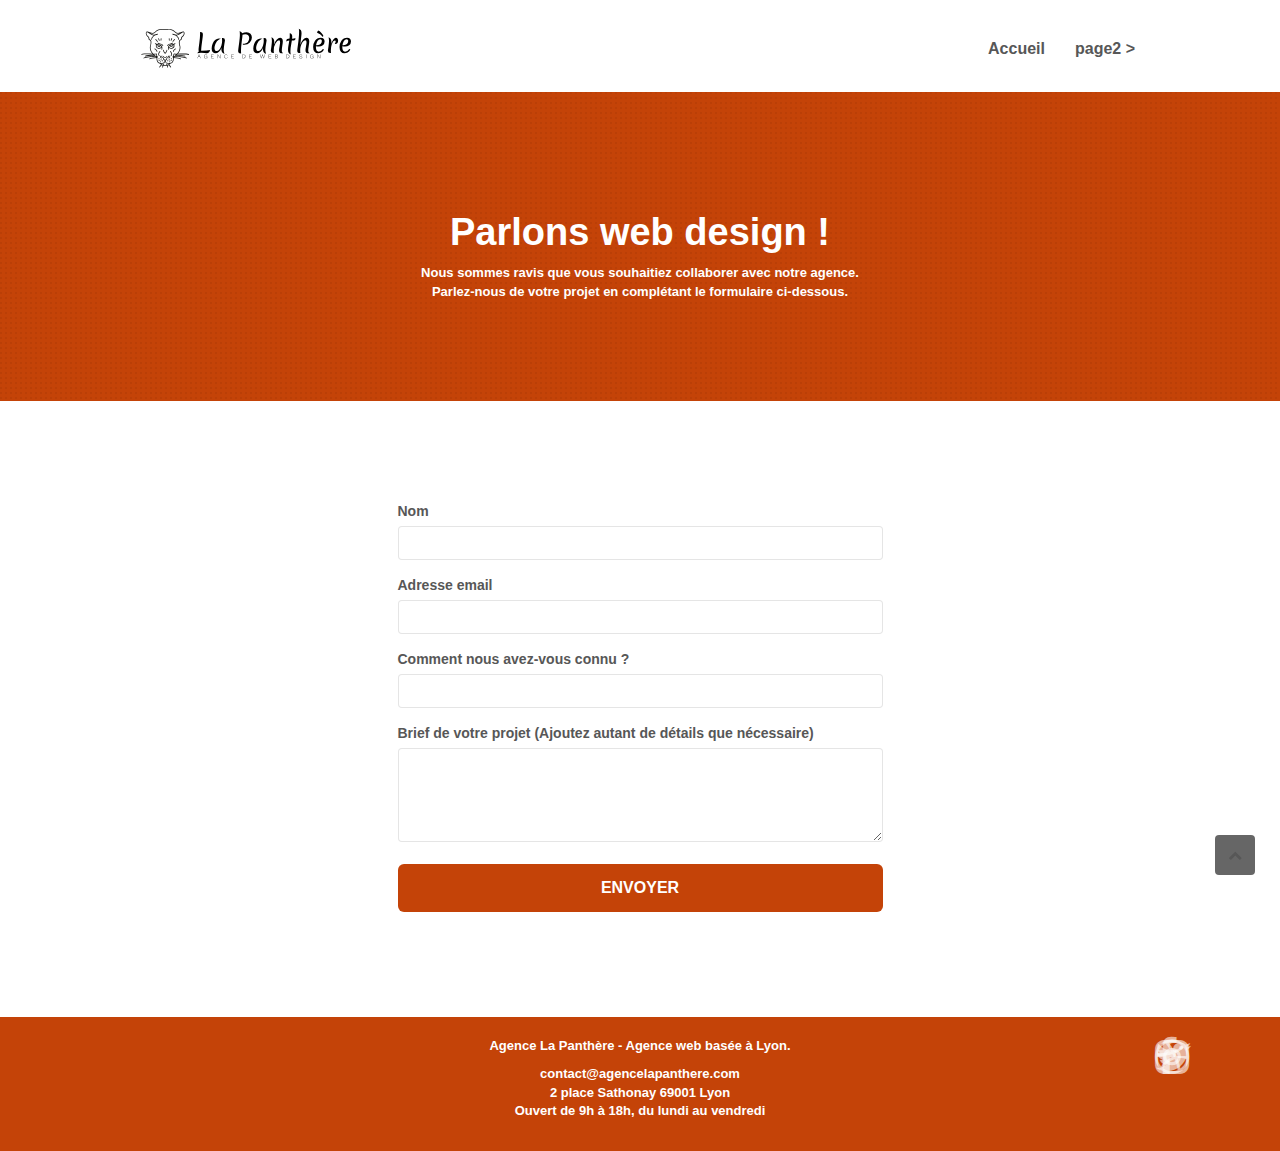
<file: page2.html>
<!doctype html>
<html lang="fr">
<head>
    <meta charset="utf-8">

	<meta name="description" content="La Panthère est une Agence spécialisée en Web design à Lyon. Notre agence à Lyon vous accompagne dans vos projets de création ou rafraichissement de sites web. Faites vous accompagner dès maintenant par notre équipe pour votre stratégie de création graphique de site web, 100% optimisé Mobile, responsive + UX + UI..." />	
    <meta name="viewport" content="width=device-width, initial-scale=1.0, viewport-fit=cover">
    <link rel="shortcut icon" type="image/webp" href="fav.webp">
	
	<link rel="stylesheet" type="text/css" href="./css/bootstrap.min.css">
	<link rel="stylesheet" type="text/css" href="style.min.css">
	<link rel="stylesheet" type="text/css" href="./css/font-awesome.min.css">
	<link rel="stylesheet" type="text/css" href="./css/et-line.min.css">
	
	
    
	<script src="./js/jquery-2.1.0.min.js" defer></script>
	<script src="./js/bootstrap.min.js" defer></script>
	<script src="./js/blocs.min.js" defer></script>
	<script src="./js/jquery.touchSwipe.min.js" defer></script>
	<script src="./js/gmaps.min.js" defer></script>

	<title>La Panthère - Entreprise Web design Lyon</title>
	<!-- lien google analytics -->	
</head>
<body>
<header>
<!-- Principal conteneur -->
<div class="page-container">
    
<!-- bloc-0 -->
<div class="bloc bgc-white l-bloc " id="bloc-0">
	<div class="container bloc-sm">
		<nav class="navbar row">
			<div class="navbar-header">
				<a class="navbar-brand" href="index.min.html"><img src="img/agence-la-panthere-monochrome.svg" alt="Agence Web design La Panthère Lyon Logo" height="40" width="210" /></a>
				<button id="nav-toggle" type="button" class="ui-navbar-toggle navbar-toggle" data-toggle="collapse" data-target=".navbar-1">
					<span class="sr-only">Toggle navigation</span><span class="icon-bar"></span><span class="icon-bar"></span><span class="icon-bar"></span>
				</button>
			</div>
			<div class="collapse navbar-collapse navbar-1 special-dropdown-nav">
				<ul class="site-navigation nav navbar-nav">
					<li>
						<a href="index.min.html">Accueil</a>
					</li>
					<li>
					</li>
					<li>
						<a href="page2.min.html">page2 &gt;</a>
					</li>
				</ul>
			</div>
		</nav>
	</div>
</div>
<!-- bloc-0 END -->
</header>

<main>
<!-- bloc-6 -->
<div class="bloc bg-dots-bg bg-repeat bgc-atomic-tangerine d-bloc bloc-bg-texture texture-paper" id="bloc-6">
	<div class="container bloc-lg">
		<div class="row">
			<div class="col-sm-12">
				<h1 class="text-center hero-bloc-text tc-white">
					Parlons web design !
				</h1>
				<p class="text-center mg-lg tc-white tight-width-whitespace">
					Nous sommes ravis que vous souhaitiez collaborer avec notre agence.<br>
					Parlez-nous de votre projet en complétant le formulaire ci-dessous.
				</p>
			</div>
		</div>
	</div>
</div>
<!-- bloc-6 END -->

<!-- bloc-7 -->
<div class="bloc bgc-white l-bloc" id="bloc-7">
	<div class="container bloc-lg">
		<div class="row form-contact">
			<div class="col-sm-6">
				<form id="form_1" novalidate success-msg="Votre message a été envoyé." fail-msg="Désolé il semblerait que notre serveur ne réponde pas. Désolé pour la gêne occasionnée">
					<div class="form-group">
						<label for="name">Nom</label>
						<input id="name" class="form-control" type="text" required>
					</div>
					<div class="form-group">
						<label for="email">Adresse email</label>
						<input id="email" class="form-control" type="email" required>
					</div>
					<div class="form-group">
						<label for="input_504">Comment nous avez-vous connu ?</label>
						<input id="input_504" class="form-control" type="text" required>
					</div>
					<div class="form-group">
						<label for="message">Brief de votre projet (Ajoutez autant de détails que nécessaire)<br>
						</label><textarea id="message" class="form-control" rows="4" cols="50" required></textarea>
					</div> 
					<button class="bloc-button btn btn-lg btn-block cta-hero btn-atomic-tangerine" type="submit">
						Envoyer
					</button>
				</form>
			</div>
			
		</div>
	</div>
</div>
<!-- bloc-7 END -->

<!-- ScrollToTop Button -->
<a class="bloc-button btn btn-d scrollToTop" onclick="scrollToTarget('1')"><span class="fa fa-chevron-up"></span></a>
<!-- ScrollToTop Button END-->
</main>

<footer>
<!-- Footer - bloc-8 -->
<div class="bloc bgc-atomic-tangerine d-bloc" id="bloc-8">
	<div class="container bloc-sm">
		<div class="row">
			<div class="col-sm-12">
				<p class="text-center white">
					Agence La Panthère - Agence web basée à Lyon.<br>
				</p>

				
				<p class="text-center white">
					contact@agencelapanthere.com<br>2 place Sathonay 69001 Lyon<br>Ouvert de 9h à 18h, du lundi au vendredi<br>
				</p>
				</div>

				<div class="row row-no-gutters social">
					<div class="col-sm-3">
						<div class="text-center">
							<a class="social" href="index.min.html"><span class="fa fa-twitter icon-md"></span></a>
						</div>
					</div>
					<div class="col-sm-3">
						<div class="text-center">
							<a class="social" href="index.min.html"><span class="fa fa-facebook icon-md"></span></a>
						</div>
					</div>
					<div class="col-sm-3">
						<div class="text-center">
							<a class="social" href="index.min.html"><span class="fa fa-dribbble icon-md"></span></a>
						</div>
					</div>
					<div class="col-sm-3">
						<div class="text-center">
							<a class="social" href="index.min.html"><span class="fa fa-instagram icon-md"></span></a>
						</div>
					</div>
				</div>
			</div>
		</div>
	</div>
</div>
<!-- Footer - bloc-8 END -->

</div>
<!-- Principal conteneur END -->
</footer>  

</body>
</html>
</file>
<file: style.min.css>
body{margin:0;padding:0;background:#fff;overflow-x:hidden;-webkit-font-smoothing:antialiased;-moz-osx-font-smoothing:grayscale}a,button{transition:all .3s ease-in-out;outline:0!important}button:focus{border:2px solid #000}a:focus{border:2px solid #000}a:hover{text-decoration:none;cursor:pointer}#page-loading-blocs-notifaction{position:fixed;top:0;bottom:0;width:100%;background:#fff url(img/pageload-spinner.gif) no-repeat center center}.bloc{width:100%;clear:both;background:50% 50% no-repeat;padding:0 50px;-webkit-background-size:cover;-moz-background-size:cover;-o-background-size:cover;background-size:cover;position:relative}.bloc .container{padding-left:0;padding-right:0}.bloc-lg{padding:100px 50px}.bloc-md{padding:50px}.bloc-sm{padding:20px 50px}.bg-b-edge,.bg-bl-edge,.bg-br-edge,.bg-center,.bg-l-edge,.bg-r-edge,.bg-repeat,.bg-t-edge,.bg-tl-edge,.bg-tr-edge{-webkit-background-size:auto!important;-moz-background-size:auto!important;-o-background-size:auto!important;background-size:auto!important}.bg-repeat{background:repeat}.bg-t-edge{background:top no-repeat}.b-parallax{background-attachment:fixed}.d-bloc{color:rgba(255,255,255,.7)}.d-bloc button:hover{color:rgba(255,255,255,.9)}.d-bloc .icon-round,.d-bloc .icon-rounded,.d-bloc .icon-semi-rounded-a,.d-bloc .icon-semi-rounded-b,.d-bloc .icon-square{border-color:rgba(255,255,255,.9)}.d-bloc .divider-h span{border-color:rgba(255,255,255,.2)}.d-bloc .a-btn,.d-bloc .navbar a,.d-bloc .navbar-brand,.d-bloc a .icon-lg,.d-bloc a .icon-md,.d-bloc a .icon-sm,.d-bloc a .icon-xl,.d-bloc h1 a,.d-bloc h2 a,.d-bloc h3 a,.d-bloc h4 a,.d-bloc h5 a,.d-bloc h6 a,.d-bloc p a{color:rgba(255,255,255,.6)}.d-bloc .a-btn:hover,.d-bloc .navbar a:hover,.d-bloc .navbar-brand:hover,.d-bloc a:hover .icon-lg,.d-bloc a:hover .icon-md,.d-bloc a:hover .icon-sm,.d-bloc a:hover .icon-xl,.d-bloc h1 a:hover,.d-bloc h2 a:hover,.d-bloc h3 a:hover,.d-bloc h4 a:hover,.d-bloc h5 a:hover,.d-bloc h6 a:hover,.d-bloc p a:hover{color:rgba(255,255,255,1)}.d-bloc .navbar-toggle .icon-bar{background:rgba(255,255,255,1)}.d-bloc .btn-wire,.d-bloc .btn-wire:hover{color:rgba(255,255,255,1);border-color:rgba(255,255,255,1)}.d-bloc .panel{color:rgba(0,0,0,.5)}.d-bloc .panel button:hover{color:rgba(0,0,0,.7)}.d-bloc .panel icon{border-color:rgba(0,0,0,.7)}.d-bloc .panel .divider-h span{border-color:rgba(0,0,0,.1)}.d-bloc .panel .a-btn{color:rgba(0,0,0,.6)}.d-bloc .panel .a-btn:hover{color:rgba(0,0,0,1)}.d-bloc .panel .btn-wire,.d-bloc .panel .btn-wire:hover{color:rgba(0,0,0,.7);border-color:rgba(0,0,0,.3)}.d-bloc .panel,.l-bloc{color:rgba(0,0,0,.5)}.d-bloc .panel button:hover,.l-bloc button:hover{color:rgba(0,0,0,.7)}.l-bloc .icon-round,.l-bloc .icon-rounded,.l-bloc .icon-semi-rounded-a,.l-bloc .icon-semi-rounded-b,.l-bloc .icon-square{border-color:rgba(0,0,0,.7)}.d-bloc .panel .divider-h span,.l-bloc .divider-h span{border-color:rgba(0,0,0,.1)}.d-bloc .panel .a-btn,.l-bloc .a-btn,.l-bloc .navbar a,.l-bloc .navbar-brand,.l-bloc a .icon-lg,.l-bloc a .icon-md,.l-bloc a .icon-sm,.l-bloc a .icon-xl,.l-bloc h1 a,.l-bloc h2 a,.l-bloc h3 a,.l-bloc h4 a,.l-bloc h5 a,.l-bloc h6 a,.l-bloc p a{color:rgba(0,0,0,.6)}.d-bloc .panel .a-btn:hover,.l-bloc .a-btn:hover,.l-bloc .navbar a:hover,.l-bloc .navbar-brand:hover,.l-bloc a:hover .icon-lg,.l-bloc a:hover .icon-md,.l-bloc a:hover .icon-sm,.l-bloc a:hover .icon-xl,.l-bloc h1 a:hover,.l-bloc h2 a:hover,.l-bloc h3 a:hover,.l-bloc h4 a:hover,.l-bloc h5 a:hover,.l-bloc h6 a:hover,.l-bloc p a:hover{color:rgba(0,0,0,1)}.l-bloc .navbar-toggle .icon-bar{color:rgba(0,0,0,.6)}.d-bloc .panel .btn-wire,.d-bloc .panel .btn-wire:hover,.l-bloc .btn-wire,.l-bloc .btn-wire:hover{color:rgba(0,0,0,.7);border-color:rgba(0,0,0,.3)}.voffset{margin-top:30px}.voffset-lg{margin-top:80px}.row-no-gutters{margin-right:0;margin-left:0}.row.row-no-gutters>[class*=" col-"],.row.row-no-gutters>[class^=col-]{padding-right:0;padding-left:0}#bloc-1-hero h1{font-size:32px}.navbar{margin-bottom:0;z-index:1}.navbar-brand{height:auto;padding:3px 15px;font-size:25px;font-weight:400;font-weight:600;line-height:44px}.navbar-brand img{max-height:200px;margin:0 5px 0 0;display:inline}.navbar-brand img[src$=svg]{min-width:100px}.nav-center .navbar-brand img{margin:0}.navbar .nav{padding-top:2px;margin-right:-16px;float:right;z-index:1}.nav>li{float:left;margin-top:4px;font-size:16px}.navbar-nav .open .dropdown-menu>li>a{text-align:inherit}.nav>li a:focus,.nav>li a:hover{background:0 0}.navbar-toggle{margin:10px 10px 0 0;border:0}.navbar-toggle:hover{background:0 0!important}.navbar-toggle .icon-bar{background-color:rgba(0,0,0,.5);width:26px}.nav-invert .navbar .nav{float:left}.nav-invert .navbar-brand,.nav-invert .navbar-header{float:right;position:relative;z-index:2}@media (min-width:768px){.site-navigation{position:absolute;top:50%;right:20px;transform:translate(0,-50%);-webkit-transform:translateY(-50%)}.nav>li .dropdown-menu a,.nav>li .dropdown-menu a:hover{color:#484848}.nav-invert .site-navigation{left:0;right:0}.nav-center{text-align:center}.nav-center .navbar-header{width:100%}.nav-center .nav>li,.nav-center .navbar-brand,.nav-center .navbar-header{float:none;display:inline-block}.nav-center .site-navigation{position:relative;width:100%;right:0;margin-right:0;margin-top:20px}.nav-center.mini-nav .navbar-toggle{float:none;margin:10px auto 0}}.nav>li>.dropdown a{background:0 0!important;display:block;padding:14px 15px}nav .caret{margin:0 5px}.dropdown-menu .dropdown-menu{top:-8px;left:100%}.dropdown-menu .dropmenu-flow-right{top:100%;left:0;margin-left:-1px;border-top-left-radius:0;border-top-right-radius:0}.dropdown-menu .dropdown span{border:4px solid #000;border-top-color:transparent;border-right-color:transparent;border-bottom-color:transparent;margin:6px -5px 0 0!important;float:right}.mg-md{margin-top:10px;margin-bottom:20px}.mg-lg{margin-top:10px;margin-bottom:40px}.btn{margin:0 5px 5px 0}.btn.pull-right{margin:0 0 5px 5px}.btn-d,.btn-d:focus,.btn-d:hover{color:#fff;background:rgba(0,0,0,.6)}button{outline:0!important}.btn-rd{border-radius:40px}.btn-clean{border:1px solid rgba(0,0,0,.08);border-bottom-color:rgba(0,0,0,.1);text-shadow:0 1px 0 rgba(0,0,1,.1);box-shadow:0 1px 3px rgba(0,0,1,.25),inset 0 1px 0 0 rgba(255,255,255,.15)}.icon-md{font-size:40px!important}.icon-lg{font-size:60px!important}.sm-shadow{text-shadow:0 1px 2px rgba(0,0,0,.3)}.panel-sq,.panel-sq .panel-footer,.panel-sq .panel-heading{border-radius:0}.panel-rd{border-radius:30px}.panel-rd .panel-heading{border-radius:29px 29px 0 0}.panel-rd .panel-footer{border-radius:0 0 29px 29px}.form-control{border-color:rgba(0,0,0,.1);box-shadow:none}.form-contact{display:flex;justify-content:center}.scrollToTop{width:40px;height:40px;position:fixed;bottom:20px;right:20px;opacity:1;z-index:1;transition:all .3s ease-in-out}.scrollToTop span{margin-top:6px}.showScrollTop{font-size:14px;opacity:1}a[data-lightbox]{position:relative;display:block;text-align:center}a[data-lightbox]:hover::before{content:"+";font-family:HelveticaNeue-Light,"Helvetica Neue Light","Helvetica Neue",Helvetica,Arial;font-size:32px;width:50px;height:50px;margin-left:-25px;border-radius:50%;background:rgba(0,0,0,.6);color:#fff;font-weight:100;z-index:1;position:absolute;top:50%;transform:translateY(-50%);-webkit-transform:translateY(-50%)}a[data-lightbox]:hover img{opacity:.6;-webkit-animation-fill-mode:none;animation-fill-mode:none}.responsive-center{margin:auto}#lightbox-modal{display:flex;align-items:center}#lightbox-modal .modal-dialog{width:90%;max-width:900px;margin:0 auto 0}#lightbox-modal .modal-dialog img{max-height:90vh;margin:0 auto}.lightbox-caption{padding:20px;color:#fff;background:rgba(0,0,0,.5);position:absolute;left:15px;right:15px;bottom:5px;display:flex;justify-content:center}.close-lightbox{color:#fff;font-size:30px;position:absolute;top:20px;right:20px;z-index:20;background:rgba(0,0,0,.5);border:none;line-height:30px;padding:0 9px 5px;opacity:.3}.close-lightbox:hover,.next-lightbox:hover,.prev-lightbox:hover{opacity:1;color:#fff}.next-lightbox,.prev-lightbox{font-size:20px;color:rgba(255,255,255,.9);background:rgba(0,0,0,.5);transition:all .2s ease-in-out;position:absolute;top:45%;z-index:1;opacity:.4}.next-lightbox{padding:6px 8px 1px 13px;right:25px}.prev-lightbox{padding:6px 13px 1px 10px;left:25px}.snapshot-lb .modal-body{padding-bottom:45px}.snapshot-lb .lightbox-caption{padding:0;color:rgba(0,0,0,.5);background:0 0}.btn,a,h1,h2,h3,h4,h5,h6,label,p{font-family:helvetica;font-weight:600;color:#575757!important}.container{max-width:1000px}.hero-bloc-text{font-size:38px}.hero-bloc-text-sub{font-size:36px}.statement-bloc-text{line-height:26px;font-style:italic;font-size:20px;text-align:center;font-weight:lighter;max-width:520px;margin:auto auto auto auto}p{font-size:13px}.tight-width-whitespace{max-width:600px;margin:auto auto auto auto}.h1{font-size:20px;font-family:"Open Sans"}.cta-hero{margin-top:22px;color:#fff!important;text-transform:uppercase;padding:12px 28px 12px 28px;font-size:16px;font-weight:700}.social{max-width:400px;margin:auto auto auto auto;display:flex;justify-content:space-evenly}h2{font-size:22px;line-height:1.4em}h3{font-size:15px;text-transform:uppercase;font-weight:700;color:#333!important}.med-width-whitespace{max-width:800px;margin:auto auto auto auto;box-shadow:0 0 0 #000}h1{color:#333!important}h4{color:#333!important}.icons{margin-bottom:14px;margin-top:24px}.white{color:#fff!important}.portfolio-thumb{margin-bottom:24px}.portfolio-row{margin-bottom:44px;margin-top:50px}.avatar{box-shadow:0 4px 9px rgba(0,0,0,.3)}.black-background{background-color:rgba(165,147,99,.7);padding:40px 40px 40px 40px}.bold-link{font-weight:900;text-decoration:underline!important}.bgc-white{background-color:#fff}.bgc-dark-slate-blue{background-color:#364577}.bgc-atomic-tangerine{background-color:#c44308}.tc-white{color:#fff!important}.btn-atomic-tangerine{background-color:#c44308;color:#fff!important}.btn-atomic-tangerine:hover{background:#c27956!important;color:#fff!important}.ltc-white{color:#fff!important;font-size:18px}.ltc-white:hover{color:#ccc!important}.ltc-atomic-tangerine{color:#f3976c!important}.ltc-atomic-tangerine:hover{color:#c27956!important}.icon-dark-slate-blue{color:#364577!important;border-color:#364577!important}.bg-dots-bg{background-image:url(img/dots-bg.webp)}.bg-banniere{background-image:url(img/agence-la-panthere.webp)}.bg-presentation{background-image:url(img/image-de-presentation.webp)}@media (max-width:1024px){.bloc{padding-left:20px;padding-right:20px}.bloc-tile-2.full-width-bloc .container,.bloc-tile-3.full-width-bloc .container,.bloc-tile-4.full-width-bloc .container,.bloc.full-width-bloc{padding-left:0;padding-right:0}}@media (max-width:992px) and (min-width:768px){.navbar .nav{max-width:80%}.nav-center.navbar .nav{max-width:100%}}@media only screen and (min-width:768px) and (max-width:1024px) and (orientation:landscape){.b-parallax{background-attachment:scroll}}@media only screen and (min-width:1024px) and (max-width:1366px) and (-webkit-min-device-pixel-ratio:1.5){.b-parallax{background-attachment:scroll}}@media (max-width:991px){.container{width:100%}.b-parallax{background-attachment:scroll}#hero-bloc,.page-container{overflow-x:hidden;position:relative}.bloc{padding-left:0;padding-right:0}.bloc-group,.bloc-group .bloc{display:block;width:100%}.bloc-fill-screen .fill-bloc-bottom-edge,.bloc-fill-screen .fill-bloc-top-edge{padding:0 20px;padding-left:0;padding-right:0}}@media (max-width:767px){.page-container{overflow-x:hidden;position:relative}#disqus_thread,h1,h2,h3,h4,h5,h6,p{padding-left:10px!important;padding-right:10px!important}.b-parallax{background-attachment:scroll}.navbar .nav{padding-top:0;border-top:1px solid rgba(0,0,0,.2);float:none!important}.navbar.row{margin-left:0;margin-right:0}.site-navigation{position:inherit;transform:none;-webkit-transform:none;-ms-transform:none}.nav>li{margin-top:0;border-bottom:1px solid rgba(0,0,0,.1);background:rgba(0,0,0,.05);text-align:left;padding-left:15px;width:100%}.nav>li:hover{background:rgba(0,0,0,.08)}.dropdown .dropdown a .caret{float:none;margin:5px 0 0 10px!important;border:4px solid #000;border-bottom-color:transparent;border-right-color:transparent;border-left-color:transparent}#hero-bloc .navbar .nav{background:rgba(0,0,0,.8)}#hero-bloc .navbar .nav a{color:rgba(255,255,255,.6)}.hero{padding:50px 0}.hero-nav{left:-1px;right:-1px}.navbar-collapse{padding:0;overflow-x:hidden;-webkit-box-shadow:none;box-shadow:none}.navbar-brand img{max-height:40px;width:auto}.nav-invert .navbar-header{float:none;width:100%}.nav-invert .navbar-toggle{float:left;margin-left:10px}.bloc{padding-left:0;padding-right:0}.bloc-lg,.bloc-xl,.bloc-xxl{padding:40px 0}.bloc-md,.bloc-sm{padding-left:0;padding-right:0}.bloc-fill-screen .fill-bloc-bottom-edge,.bloc-fill-screen .fill-bloc-top-edge,.bloc-tile-2 .container,.bloc-tile-3 .container,.bloc-tile-4 .container{padding-left:0;padding-right:0}.a-block{padding:0 10px}.voffset{margin-top:5px}.voffset-md{margin-top:20px}.voffset-lg{margin-top:30px}form{padding:5px}.close-lightbox{display:inline-block}.blocsapp-device-iphone5{background-size:216px 425px;padding-top:60px;width:216px;height:425px}.blocsapp-device-iphone5 img{width:180px;height:320px}}@media (max-width:400px){.bloc{padding-left:0;padding-right:0}}@media (max-width:767px){.bloc-mob-center-text{text-align:center}}
</file>
